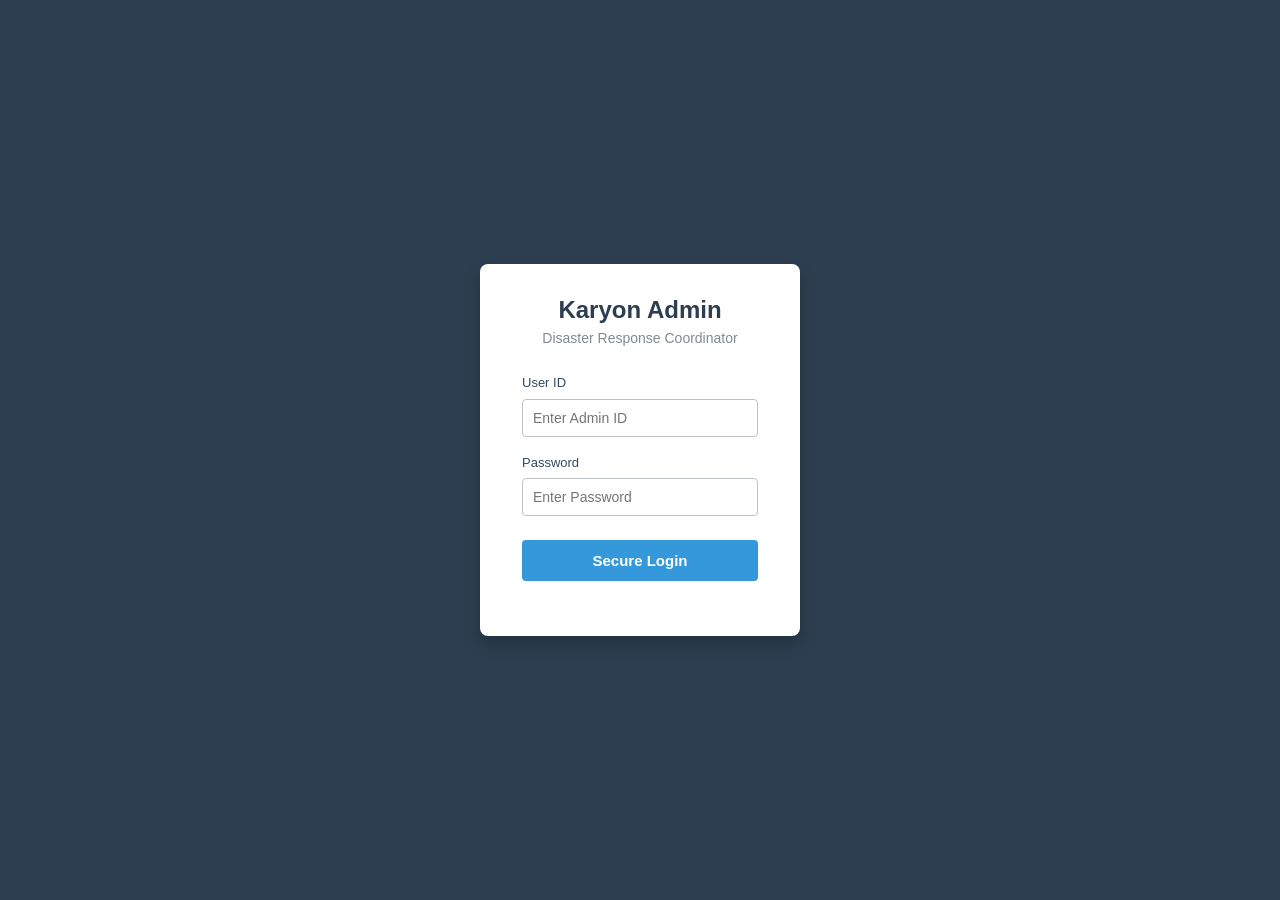
<file: frontend/login.html>
<!DOCTYPE html>
<html lang="en">
<head>
    <meta charset="UTF-8">
    <meta name="viewport" content="width=device-width, initial-scale=1.0">
    <title>Karyon � Admin Login</title>
    <link rel="stylesheet" href="style.css">
    <style>
        body {
            display: flex;
            align-items: center;
            justify-content: center;
            height: 100vh;
            background-color: #2c3e50;
            margin: 0;
            font-family: -apple-system, BlinkMacSystemFont, "Segoe UI", Roboto, Helvetica, Arial, sans-serif;
        }
        .login-box {
            background-color: white;
            padding: 2rem 3rem;
            border-radius: 8px;
            box-shadow: 0 8px 16px rgba(0,0,0,0.2);
            text-align: center;
            width: 320px;
        }
        .login-box h1 {
            margin-top: 0;
            color: #2c3e50;
            font-size: 24px;
        }
        .login-box p {
            color: #7f8c8d;
            font-size: 14px;
            margin-bottom: 24px;
        }
        .input-group {
            margin-bottom: 16px;
            text-align: left;
        }
        .input-group label {
            display: block;
            margin-bottom: 6px;
            color: #34495e;
            font-weight: 500;
            font-size: 13px;
        }
        .input-group input {
            width: 100%;
            padding: 10px;
            border: 1px solid #bdc3c7;
            border-radius: 4px;
            box-sizing: border-box;
            font-size: 14px;
        }
        .input-group input:focus {
            border-color: #3498db;
            outline: none;
        }
        .login-btn {
            background-color: #3498db;
            color: white;
            border: none;
            padding: 12px;
            width: 100%;
            border-radius: 4px;
            font-size: 15px;
            font-weight: 600;
            cursor: pointer;
            margin-top: 8px;
        }
        .login-btn:hover {
            background-color: #2980b9;
        }
        #error-msg {
            color: #e74c3c;
            font-size: 13px;
            margin-top: 12px;
            min-height: 15px;
        }
    </style>
</head>
<body>
    <div class="login-box">
        <h1>Karyon Admin</h1>
        <p>Disaster Response Coordinator</p>
        
        <form id="login-form">
            <div class="input-group">
                <label for="user_id">User ID</label>
                <input type="text" id="user_id" required placeholder="Enter Admin ID" autocomplete="off">
            </div>
            <div class="input-group">
                <label for="password">Password</label>
                <input type="password" id="password" required placeholder="Enter Password">
            </div>
            <button type="submit" class="login-btn">Secure Login</button>
            <div id="error-msg"></div>
        </form>
    </div>

    <script>
        document.getElementById('login-form').addEventListener('submit', async (e) => {
            e.preventDefault();
            const userId = document.getElementById('user_id').value.trim();
            const password = document.getElementById('password').value.trim();
            const errorMsg = document.getElementById('error-msg');
            
            errorMsg.textContent = "Authenticating...";
            
            try {
                const res = await fetch('/api/login', {
                    method: 'POST',
                    headers: { 'Content-Type': 'application/json' },
                    body: JSON.stringify({ user_id: userId, password: password })
                });
                
                if (res.ok) {
                    errorMsg.style.color = '#2ecc71';
                    errorMsg.textContent = "Success! Redirecting...";
                    setTimeout(() => {
                        window.location.href = "/";
                    }, 500);
                } else {
                    const data = await res.json();
                    errorMsg.style.color = '#e74c3c';
                    errorMsg.textContent = data.error || "Invalid credentials.";
                }
            } catch (err) {
                errorMsg.style.color = '#e74c3c';
                errorMsg.textContent = "Network error connecting to server.";
            }
        });
    </script>
</body>
</html>
</file>
<file: frontend/style.css>
/* ============================================================
   Karyon — Dark Theme, Flat Panels, System Fonts
   ============================================================ */

/* --- Reset & Variables --- */
*, *::before, *::after {
    box-sizing: border-box;
    margin: 0;
    padding: 0;
}

:root {
    --bg-primary: #0f1923;
    --bg-secondary: #1a2733;
    --bg-tertiary: #243442;
    --border: #2d3d4d;
    --text-primary: #e8edf2;
    --text-secondary: #8899aa;
    --text-muted: #5a6a7a;
    --incident-red: #e74c3c;
    --incident-red-dark: #c0392b;
    --available-green: #2ecc71;
    --busy-orange: #f39c12;
    --unavailable-grey: #7f8c8d;
    --hospital-blue: #3498db;
    --amber: #f0ad4e;
    --amber-dark: #d4952a;
    --header-height: 60px;
}

html, body {
    height: 100%;
    overflow: hidden;
    font-family: -apple-system, BlinkMacSystemFont, "Segoe UI", Roboto, Oxygen,
                 Ubuntu, Cantarell, sans-serif;
    background: var(--bg-primary);
    color: var(--text-primary);
    font-size: 14px;
    line-height: 1.5;
}

/* --- Header --- */
#header {
    height: var(--header-height);
    background: var(--bg-secondary);
    border-bottom: 1px solid var(--border);
    display: flex;
    align-items: center;
    padding: 0 24px;
}

.header-content {
    display: flex;
    align-items: center;
    justify-content: space-between;
    width: 100%;
    gap: 24px;
}

.header-title {
    display: flex;
    align-items: baseline;
    gap: 10px;
    white-space: nowrap;
}

.header-title h1 {
    font-size: 20px;
    font-weight: 700;
    color: var(--incident-red);
    letter-spacing: -0.3px;
}

.header-subtitle {
    font-size: 14px;
    font-weight: 400;
    color: var(--text-secondary);
}

.disclaimer {
    font-size: 11px;
    color: var(--text-muted);
    max-width: 480px;
    text-align: right;
    line-height: 1.35;
    font-style: italic;
    flex-shrink: 1;
}

/* --- Main Layout --- */
#dashboard {
    display: flex;
    height: calc(100vh - var(--header-height));
}

#map-container {
    flex: 6;
    position: relative;
    min-width: 0;
    /* Let the map fill whatever vertical space is available; without a real
       height the flex child can briefly report 0px while layout settles. */
    min-height: 0;
}

#map {
    width: 100%;
    height: 100%;
    /* Guarantee the container is never 0px tall at init time. Leaflet crashes
       ("intersects: Cannot read properties of undefined (reading 'min')") when
       layers are added to a 0-height container, which aborts rendering of the
       whole dashboard (panels stuck on "Loading…"). */
    min-height: 320px;
}

#panel {
    flex: 4;
    background: var(--bg-secondary);
    border-left: 1px solid var(--border);
    overflow-y: auto;
    display: flex;
    flex-direction: column;
    min-width: 320px;
}

/* --- Panel Sections --- */
.panel-section {
    padding: 16px 20px;
    border-bottom: 1px solid var(--border);
}

.panel-section:last-child {
    border-bottom: none;
}

.section-title {
    font-size: 11px;
    font-weight: 700;
    text-transform: uppercase;
    letter-spacing: 1px;
    color: var(--text-muted);
    margin-bottom: 12px;
}

/* --- Incident Cards --- */
.incident-card {
    background: var(--bg-tertiary);
    border: 1px solid var(--border);
    border-radius: 8px;
    margin-bottom: 8px;
    cursor: pointer;
    transition: border-color 0.2s ease, box-shadow 0.2s ease;
}

.incident-card:hover {
    border-color: var(--text-muted);
}

.incident-card.changed {
    border-color: var(--amber);
    box-shadow: inset 3px 0 0 var(--amber);
}

.incident-card.active {
    border-color: var(--text-secondary);
    box-shadow: inset 3px 0 0 var(--text-secondary);
}

.incident-header {
    display: flex;
    align-items: center;
    padding: 10px 12px;
    gap: 10px;
}

.incident-rank {
    font-size: 11px;
    font-weight: 700;
    color: var(--text-muted);
    min-width: 22px;
    text-align: center;
}

.incident-info {
    flex: 1;
    min-width: 0;
}

.incident-name {
    font-size: 13px;
    font-weight: 600;
    color: var(--text-primary);
    white-space: nowrap;
    overflow: hidden;
    text-overflow: ellipsis;
}

.incident-desc {
    font-size: 11px;
    color: var(--text-secondary);
    white-space: nowrap;
    overflow: hidden;
    text-overflow: ellipsis;
    margin-top: 1px;
}

.incident-score {
    background: var(--incident-red);
    color: #fff;
    font-size: 12px;
    font-weight: 700;
    padding: 2px 8px;
    border-radius: 10px;
    white-space: nowrap;
    flex-shrink: 0;
}

/* --- Expandable Breakdown --- */
.incident-breakdown {
    max-height: 0;
    overflow: hidden;
    transition: max-height 0.3s ease;
}

.incident-breakdown.expanded {
    max-height: 300px;
}

.breakdown-content {
    padding: 0 12px 10px 44px;
}

.breakdown-term {
    display: flex;
    justify-content: space-between;
    font-size: 12px;
    padding: 3px 0;
    color: var(--text-secondary);
}

.breakdown-term .term-value {
    color: var(--available-green);
    font-weight: 600;
    font-variant-numeric: tabular-nums;
}

.breakdown-total {
    display: flex;
    justify-content: space-between;
    font-size: 12px;
    font-weight: 700;
    padding: 5px 0 0;
    margin-top: 4px;
    border-top: 1px solid var(--border);
    color: var(--text-primary);
}

.incident-assignment {
    font-size: 11px;
    color: var(--text-muted);
    padding: 6px 0 0;
    border-top: 1px solid var(--border);
    margin-top: 6px;
}

.incident-assignment strong {
    color: var(--text-secondary);
}

.change-label {
    font-size: 11px;
    color: var(--amber);
    padding: 4px 0 0;
    font-weight: 600;
}

/* --- Resource Status --- */
.resource-type-row {
    display: flex;
    justify-content: space-between;
    align-items: center;
    padding: 8px 12px;
    background: var(--bg-tertiary);
    border: 1px solid var(--border);
    border-radius: 6px;
    margin-bottom: 6px;
    cursor: pointer;
    transition: background-color 0.2s ease, border-color 0.2s ease;
}

.resource-type-row:hover {
    background: var(--bg-secondary);
    border-color: var(--text-muted);
}

.resource-type-label {
    font-size: 13px;
    font-weight: 600;
}

.resource-counts {
    font-size: 12px;
    display: flex;
    gap: 8px;
}

.resource-expand-icon {
    font-size: 10px;
    font-weight: 600;
    transition: transform 0.2s ease;
    flex-shrink: 0;
    margin-left: 8px;
}

.count-badge {
    padding: 1px 6px;
    border-radius: 4px;
    font-weight: 600;
    font-size: 11px;
}

.count-available {
    color: var(--available-green);
}

.count-busy {
    color: var(--busy-orange);
}

.count-unavailable {
    color: var(--unavailable-grey);
}

/* --- Resource Drilldown --- */
.resource-drilldown {
    max-height: 0;
    overflow: hidden;
    transition: max-height 0.3s ease;
    margin-top: 4px;
    margin-bottom: 6px;
}

.resource-drilldown.expanded {
    max-height: 400px;
}

.drilldown-content {
    padding: 8px 12px;
    background: var(--bg-primary);
    border: 1px solid var(--border);
    border-radius: 6px;
}

.resource-unit-row {
    display: flex;
    align-items: center;
    gap: 8px;
    padding: 6px 8px;
    border-radius: 4px;
    font-size: 12px;
    transition: background-color 0.15s ease;
}

.resource-unit-row:not(:last-child) {
    margin-bottom: 4px;
}

.resource-unit-row.clickable {
    cursor: pointer;
    background: transparent;
}

.resource-unit-row.clickable:hover {
    background: rgba(243, 156, 18, 0.15);
}

.unit-id {
    font-weight: 600;
    font-variant-numeric: tabular-nums;
    min-width: 36px;
    color: var(--text-primary);
}

.unit-status {
    font-size: 11px;
    font-weight: 600;
    padding: 1px 6px;
    border-radius: 3px;
    text-transform: uppercase;
    letter-spacing: 0.3px;
}

.unit-status-available {
    background: rgba(46, 204, 113, 0.2);
    color: var(--available-green);
}

.unit-status-busy {
    background: rgba(243, 156, 18, 0.2);
    color: var(--busy-orange);
}

.unit-status-unavailable {
    background: rgba(127, 140, 141, 0.2);
    color: var(--unavailable-grey);
}

.unit-assignment {
    font-size: 11px;
    color: var(--text-secondary);
    flex: 1;
    white-space: nowrap;
    overflow: hidden;
    text-overflow: ellipsis;
}

/* --- Simulate Panel --- */
#simulate-panel {
    display: flex;
    flex-direction: column;
    gap: 8px;
}

.sim-buttons {
    display: flex;
    gap: 8px;
}

#simulate-btn {
    flex: 1;
    background: var(--amber);
    color: #1a1a1a;
    border: none;
    padding: 10px 16px;
    border-radius: 6px;
    font-size: 13px;
    font-weight: 600;
    cursor: pointer;
    transition: background-color 0.2s ease, opacity 0.2s ease;
    font-family: inherit;
}

#simulate-btn:hover:not(:disabled) {
    background: var(--amber-dark);
}

#simulate-btn:disabled {
    opacity: 0.5;
    cursor: not-allowed;
}

#reset-btn {
    background: var(--bg-tertiary);
    color: var(--text-secondary);
    border: 1px solid var(--border);
    padding: 10px 16px;
    border-radius: 6px;
    font-size: 13px;
    font-weight: 500;
    cursor: pointer;
    transition: border-color 0.2s ease, color 0.2s ease;
    font-family: inherit;
}

#reset-btn:hover:not(:disabled) {
    border-color: var(--text-muted);
    color: var(--text-primary);
}

#reset-btn:disabled {
    opacity: 0.35;
    cursor: not-allowed;
}

#changes-display {
    font-size: 12px;
    color: var(--amber);
    line-height: 1.6;
}

/* --- Resource Picker (under Simulate button) --- */
.hidden {
    display: none !important;
}

.resource-picker {
    background: var(--bg-primary);
    border: 1px solid var(--border);
    border-radius: 6px;
    padding: 10px 12px;
    display: flex;
    flex-direction: column;
    gap: 10px;
}

.picker-hint {
    font-size: 11px;
    color: var(--text-muted);
    line-height: 1.4;
    margin: 0;
}

#picker-categories {
    display: flex;
    flex-direction: column;
    gap: 8px;
}

.picker-category {
    background: var(--bg-secondary);
    border: 1px solid var(--border);
    border-radius: 6px;
    padding: 8px 10px;
}

.picker-category-header {
    display: flex;
    justify-content: space-between;
    align-items: center;
    border-left: 3px solid var(--text-muted);
    padding-left: 8px;
    margin-bottom: 6px;
}

.picker-category-label {
    font-size: 12px;
    font-weight: 700;
    text-transform: uppercase;
    letter-spacing: 0.5px;
}

.picker-category-count {
    font-size: 10px;
    color: var(--text-muted);
    background: var(--bg-primary);
    padding: 1px 6px;
    border-radius: 8px;
    font-weight: 600;
}

.picker-buttons {
    display: flex;
    flex-wrap: wrap;
    gap: 4px;
}

.picker-resource-btn {
    display: inline-flex;
    align-items: center;
    gap: 4px;
    background: var(--bg-tertiary);
    color: var(--text-secondary);
    border: 1px solid var(--border);
    padding: 4px 8px;
    border-radius: 4px;
    font-size: 11px;
    font-weight: 600;
    cursor: pointer;
    font-family: inherit;
    transition: background-color 0.15s ease, border-color 0.15s ease, color 0.15s ease;
    font-variant-numeric: tabular-nums;
}

.picker-resource-btn:hover:not(:disabled) {
    background: var(--bg-secondary);
    border-color: var(--text-muted);
    color: var(--text-primary);
}

.picker-resource-btn.selected {
    background: rgba(231, 76, 60, 0.18);
    border-color: var(--incident-red);
    color: var(--incident-red);
}

.picker-resource-btn.selected .picker-resource-status {
    color: var(--incident-red);
}

.picker-resource-btn:disabled,
.picker-resource-btn.picker-hospital-disabled {
    opacity: 0.4;
    cursor: not-allowed;
}

.picker-resource-status {
    font-size: 9px;
    font-weight: 700;
    text-transform: uppercase;
    letter-spacing: 0.3px;
    padding: 1px 4px;
    border-radius: 2px;
    background: rgba(255, 255, 255, 0.04);
}

.picker-status-available {
    color: var(--available-green);
}

.picker-status-busy {
    color: var(--busy-orange);
}

.picker-status-unavailable {
    color: var(--unavailable-grey);
}

.pick.legend-item span {
    display: inline-block;
    width: 12px;
    height: 12px;
    border-radius: 50%;
}

.incident-marker-icon {
    border-radius: 50%;
    border: 2px solid #fff;
    color: #fff;
    font-size: 14px;
    font-weight: bold;
    display: flex;
    align-items: center;
    justify-content: center;
    box-shadow: 0 0 5px rgba(0,0,0,0.6);
    width: 28px;
    height: 28px;
    text-shadow: 1px 1px 2px rgba(0,0,0,0.8);
}

.picker-actions {
    display: flex;
    gap: 6px;
    padding-top: 4px;
    border-top: 1px solid var(--border);
}

.picker-actions button {
    flex: 1;
    padding: 6px 10px;
    border-radius: 4px;
    font-size: 11px;
    font-weight: 600;
    cursor: pointer;
    font-family: inherit;
    transition: background-color 0.15s ease, border-color 0.15s ease, opacity 0.15s ease;
}

#picker-run-btn {
    background: var(--amber);
    color: #1a1a1a;
    border: none;
}

#picker-run-btn:hover:not(:disabled) {
    background: var(--amber-dark);
}

#picker-run-btn:disabled {
    opacity: 0.5;
    cursor: not-allowed;
}

#picker-clear-btn,
#picker-cancel-btn {
    background: var(--bg-tertiary);
    color: var(--text-secondary);
    border: 1px solid var(--border);
}

#picker-clear-btn:hover,
#picker-cancel-btn:hover {
    color: var(--text-primary);
    border-color: var(--text-muted);
}

.picker-no-change {
    color: var(--text-muted);
}

/* --- Loading State --- */
.loading-message {
    text-align: center;
    color: var(--text-muted);
    padding: 40px 20px;
    font-size: 13px;
}

/* --- Leaflet Dark Overrides --- */
.leaflet-control-attribution {
    background: var(--bg-secondary) !important;
    color: var(--text-muted) !important;
    font-size: 10px !important;
    border-top: 1px solid var(--border) !important;
}

.leaflet-control-attribution a {
    color: var(--text-secondary) !important;
}

.leaflet-control-zoom a {
    background: var(--bg-secondary) !important;
    color: var(--text-primary) !important;
    border-color: var(--border) !important;
}

.leaflet-control-zoom a:hover {
    background: var(--bg-tertiary) !important;
}

.leaflet-popup-content-wrapper {
    background: var(--bg-secondary) !important;
    color: var(--text-primary) !important;
    border-radius: 8px !important;
    box-shadow: 0 4px 16px rgba(0, 0, 0, 0.5) !important;
    border: 1px solid var(--border) !important;
}

.leaflet-popup-content {
    margin: 10px 14px !important;
    font-size: 12px !important;
    line-height: 1.5 !important;
}

.leaflet-popup-tip {
    background: var(--bg-secondary) !important;
    border: 1px solid var(--border) !important;
    box-shadow: none !important;
}

.leaflet-popup-close-button {
    color: var(--text-muted) !important;
}

.leaflet-popup-close-button:hover {
    color: var(--text-primary) !important;
}

/* ============================================================
   Karyon Additions — Map Controls, AI Panel & Task Completion
   ============================================================ */

/* --- Map Controls Floating Switch --- */
#map-controls {
    position: absolute;
    top: 14px;
    right: 14px;
    z-index: 1000;
    background: rgba(26, 39, 51, 0.92);
    backdrop-filter: blur(4px);
    padding: 7px 14px;
    border-radius: 6px;
    border: 1px solid var(--border);
    box-shadow: 0 4px 14px rgba(0, 0, 0, 0.4);
}

.toggle-control {
    display: flex;
    align-items: center;
    gap: 8px;
    cursor: pointer;
    font-size: 12px;
    font-weight: 500;
    color: var(--text-primary);
    user-select: none;
}

.toggle-control input[type="checkbox"] {
    accent-color: #3498db;
    cursor: pointer;
    width: 15px;
    height: 15px;
}

/* --- Section Header Row --- */
.section-header-row {
    display: flex;
    align-items: center;
    justify-content: space-between;
    margin-bottom: 8px;
}

.action-small-btn {
    background: var(--bg-tertiary);
    border: 1px solid var(--border);
    color: var(--text-secondary);
    border-radius: 4px;
    padding: 3px 8px;
    font-size: 11px;
    cursor: pointer;
    transition: all 0.15s ease;
}

.action-small-btn:hover {
    background: #2c3e50;
    color: var(--text-primary);
    border-color: #3498db;
}

/* --- AI Panel --- */
#ai-section {
    border-bottom: 1px solid var(--border);
}

#ai-panel {
    display: flex;
    flex-direction: column;
    gap: 10px;
}

/* AI Plan Display Box */
.ai-plan-box {
    background: var(--bg-primary);
    border: 1px solid var(--border);
    border-radius: 6px;
    padding: 10px 12px;
    max-height: 180px;
    overflow-y: auto;
    font-size: 12px;
    line-height: 1.45;
    color: var(--text-primary);
}

.ai-plan-box h2, .ai-plan-box h3, .ai-plan-box h4 {
    color: #3498db;
    margin: 8px 0 4px 0;
    font-size: 12px;
    text-transform: uppercase;
    letter-spacing: 0.5px;
}

.ai-plan-box h2:first-child, .ai-plan-box h3:first-child, .ai-plan-box h4:first-child {
    margin-top: 0;
}

.ai-plan-box ul {
    margin: 4px 0 6px 18px;
    padding: 0;
}

.ai-plan-box li {
    margin-bottom: 3px;
}

.ai-plan-box strong {
    color: #ecf0f1;
}

/* AI Overwrite Textarea & Actions */
.ai-overwrite-container {
    display: flex;
    flex-direction: column;
    gap: 6px;
}

.overwrite-label {
    font-size: 11px;
    color: var(--text-secondary);
    font-weight: 500;
}

#ai-overwrite-input {
    width: 100%;
    background: var(--bg-primary);
    border: 1px solid var(--border);
    color: var(--text-primary);
    border-radius: 4px;
    padding: 7px 9px;
    font-family: inherit;
    font-size: 12px;
    resize: vertical;
    outline: none;
    line-height: 1.4;
}

#ai-overwrite-input:focus {
    border-color: #3498db;
}

.overwrite-actions {
    display: flex;
    align-items: center;
    gap: 10px;
}

.overwrite-actions button.primary {
    background: #2980b9;
    border: 1px solid #3498db;
    color: #ffffff;
    font-size: 11px;
    font-weight: 600;
    padding: 6px 12px;
    border-radius: 4px;
    cursor: pointer;
    transition: background 0.15s ease;
}

.overwrite-actions button.primary:hover {
    background: #3498db;
}

.status-indicator {
    font-size: 11px;
    color: #2ecc71;
}

/* --- Task Completion Actions & Badges --- */
.incident-actions-row {
    margin-top: 8px;
    display: flex;
    justify-content: flex-end;
}

.complete-task-btn {
    background: rgba(46, 204, 113, 0.15);
    border: 1px solid #2ecc71;
    color: #2ecc71;
    font-size: 11px;
    font-weight: 600;
    padding: 5px 11px;
    border-radius: 4px;
    cursor: pointer;
    transition: all 0.15s ease;
}

.complete-task-btn:hover {
    background: #2ecc71;
    color: #0f1923;
}

.popup-complete-btn {
    margin-top: 8px;
    background: #2ecc71;
    color: #0f1923;
    border: none;
    font-weight: 600;
    font-size: 11px;
    padding: 4px 8px;
    border-radius: 4px;
    cursor: pointer;
    display: inline-block;
}

.popup-complete-btn:hover {
    background: #27ae60;
}

.incident-card.completed {
    opacity: 0.6;
    border-left-color: #2ecc71 !important;
    background: rgba(36, 52, 66, 0.4);
}

.completed-rank {
    background: #2ecc71 !important;
    color: #0f1923 !important;
    font-weight: 700;
}

.completed-score {
    background: rgba(46, 204, 113, 0.2);
    color: #2ecc71 !important;
    border: 1px solid #2ecc71;
    font-size: 11px;
    font-weight: 600;
}

.task-resolved-label {
    font-size: 11px;
    color: #2ecc71;
    font-weight: 500;
    margin-top: 6px;
}

.task-resolved-summary, .ai-applied-summary {
    color: #2ecc71;
    font-weight: 500;
}
</file>
